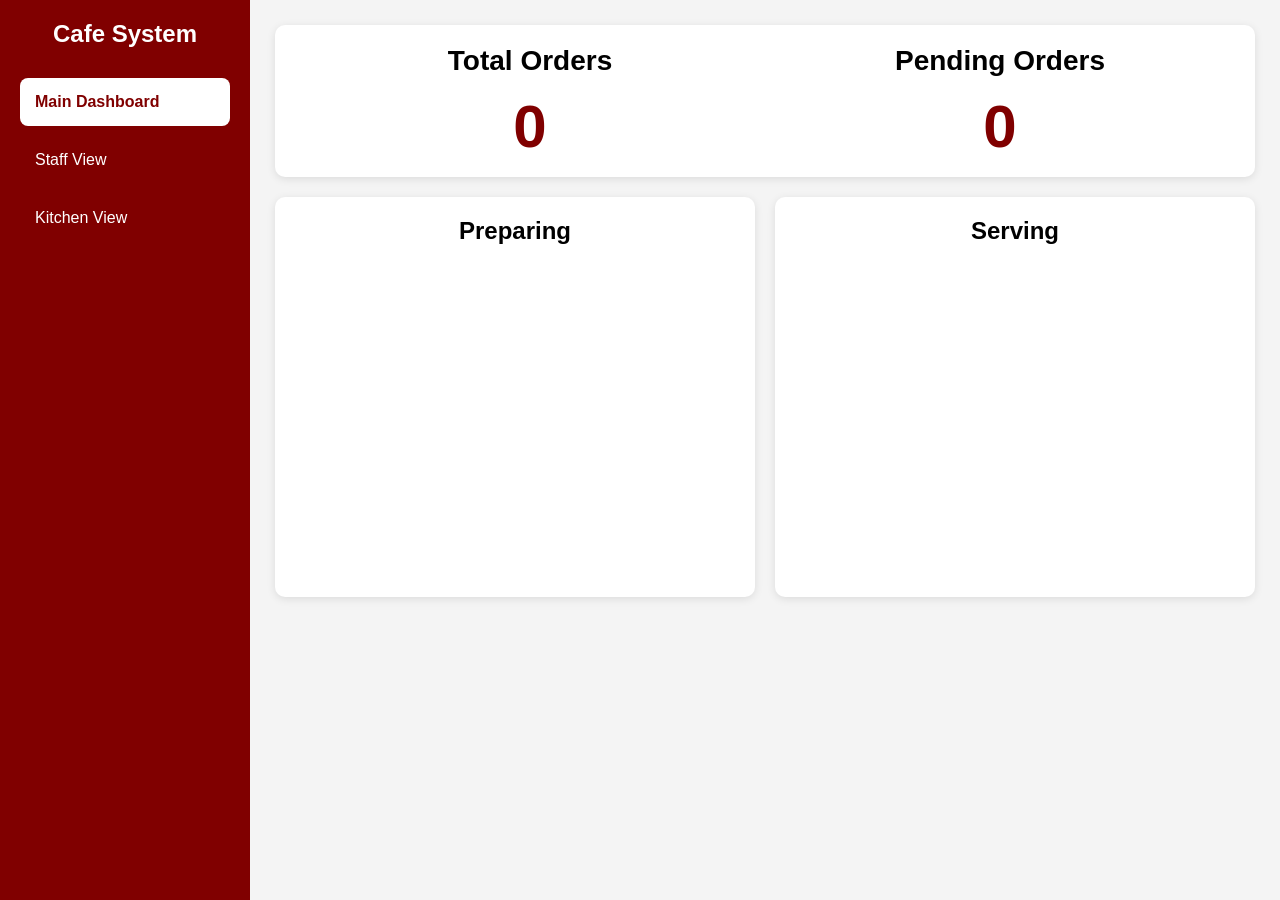
<file: index.html>
<!DOCTYPE html>
<html lang="en">
<head>
    <meta charset="UTF-8">
    <meta name="viewport" content="width=device-width, initial-scale=1.0">
    <title>Main Dashboard</title>

    <link rel="stylesheet" href="style.css">
</head>
<body>

<div class="layout">

    <!---Sidebar--->
    <div class="sidebar">
        <h2>Cafe System</h2>

        <a href="index.html" class="active">Main Dashboard</a>
        <a href="staff.html">Staff View</a>
        <a href="kitchen.html">Kitchen View</a>
    </div>

    <!---Content--->
    <div class="content">

        <div class="card summary-card">

            <div class="summary-box">
                <h2>Total Orders</h2>
                <p id="totalOrders">0</p>
            </div>

            <div class="summary-box">
                <h2>Pending Orders</h2>
                <p id="pendingOrders">0</p>
            </div>

        </div>

        <div class="boards-container">

            <div class="card board-card">
                <h2>Preparing</h2>
                <div id="preparingBoard"></div>
            </div>

            <div class="card board-card">
                <h2>Serving</h2>
                <div id="servingBoard"></div>
            </div>

        </div>

    </div>

</div>

<script src="script.js"></script>

<script>
    loadDashboard();
    setInterval(loadDashboard, 1000);
</script>

</body>
</file>
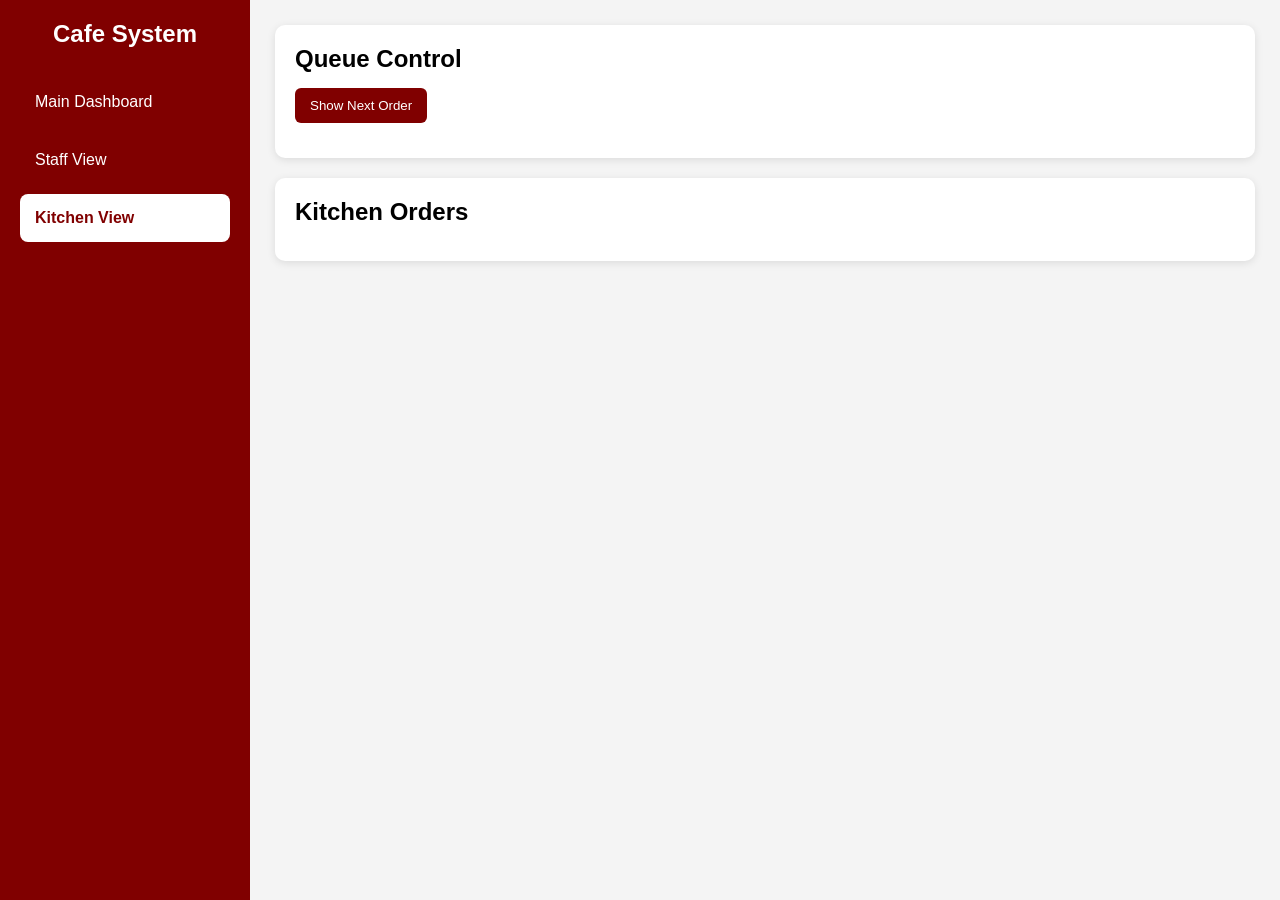
<file: kitchen.html>
<!DOCTYPE html>
<html lang="en">
<head>
    <meta charset="UTF-8">
    <meta name="viewport" content="width=device-width, initial-scale=1.0">
    <title>Kitchen View</title>

    <link rel="stylesheet" href="style.css">
</head>
<body>

<div class="layout">

    <!-- Sidebar -->
    <div class="sidebar">
        <h2>Cafe System</h2>

        <a href="index.html">Main Dashboard</a>
        <a href="staff.html">Staff View</a>
        <a href="kitchen.html" class="active">Kitchen View</a>
    </div>

    <!-- Content -->
    <div class="content">

        <!-- FIFO Queue -->
        <div class="card">

            <h2>Queue Control</h2>

            <button onclick="showNextOrder()">
                Show Next Order
            </button>

            <div id="nextOrder"></div>

        </div>

        <!-- Kitchen Orders -->
        <div class="card">

            <h2>Kitchen Orders</h2>

            <div id="kitchenOrders"></div>

        </div>

    </div>

</div>

<script src="script.js"></script>

<script>
    loadKitchenOrders();
    setInterval(loadKitchenOrders, 1000);
</script>

</body>
</file>
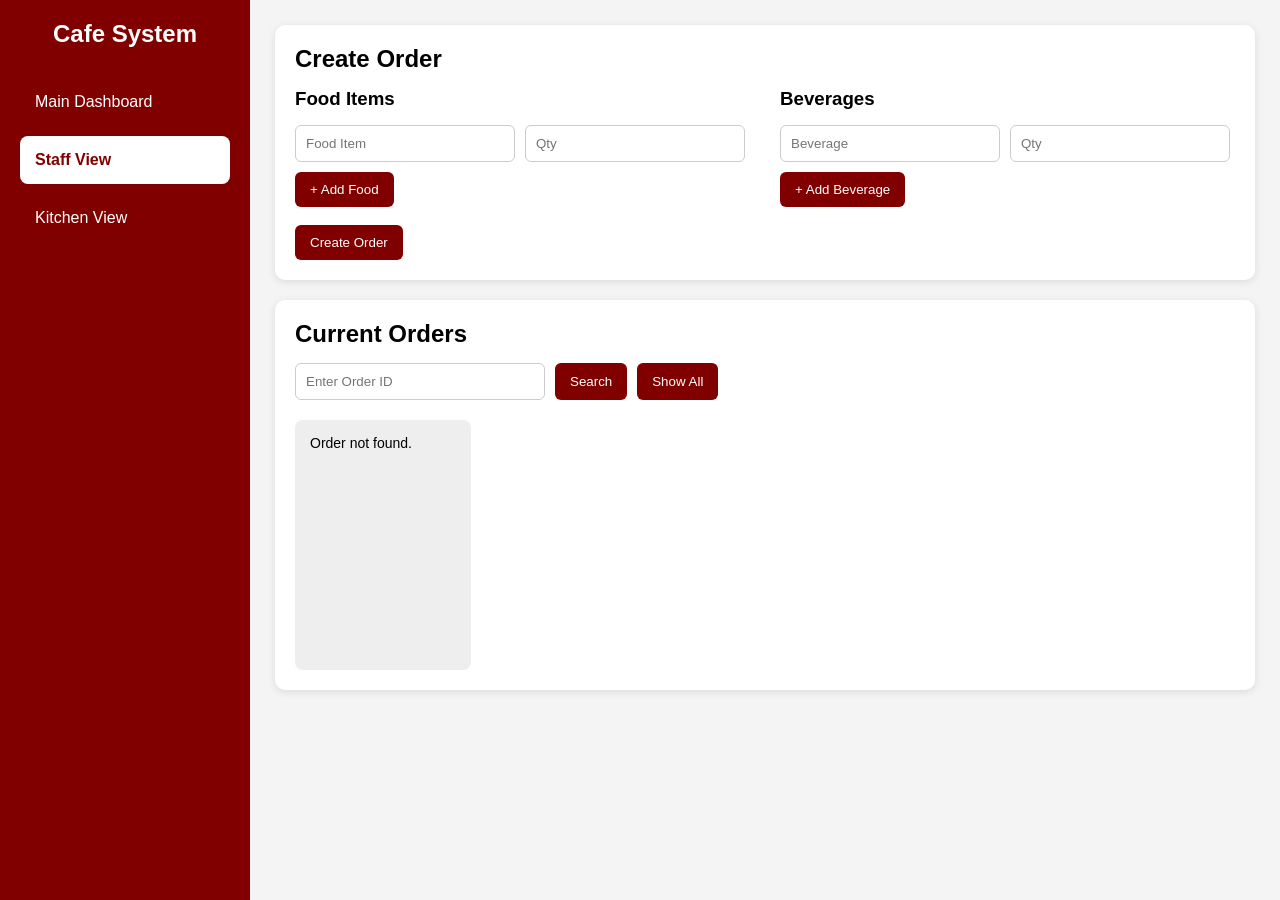
<file: staff.html>
<!DOCTYPE html>
<html lang="en">
<head>
    <meta charset="UTF-8">
    <meta name="viewport" content="width=device-width, initial-scale=1.0">
    <title>Staff View</title>

    <link rel="stylesheet" href="style.css">
</head>
<body>

<div class="layout">

    <!-- Sidebar -->
    <div class="sidebar">

        <h2>Cafe System</h2>

        <a href="index.html">Main Dashboard</a>
        <a href="staff.html" class="active">Staff View</a>
        <a href="kitchen.html">Kitchen View</a>

    </div>

    <!-- Content -->
    <div class="content">

        <!-- Create Order -->
        <div class="card">

            <h2>Create Order</h2>

            <div class="order-sections">

                <!-- Food -->
                <div class="order-column">

                    <h3>Food Items</h3>

                    <div id="foodContainer">

                        <div class="item-row">
                            <input
                                type="text"
                                class="foodName"
                                placeholder="Food Item">

                            <input
                                type="number"
                                class="foodQty"
                                placeholder="Qty">
                        </div>

                    </div>

                    <button onclick="addFoodRow()">
                        + Add Food
                    </button>

                </div>

                <!-- Beverage -->
                <div class="order-column">

                    <h3>Beverages</h3>

                    <div id="beverageContainer">

                        <div class="item-row">
                            <input
                                type="text"
                                class="beverageName"
                                placeholder="Beverage">

                            <input
                                type="number"
                                class="beverageQty"
                                placeholder="Qty">
                        </div>

                    </div>

                    <button onclick="addBeverageRow()">
                        + Add Beverage
                    </button>

                </div>

            </div>

            <br>

            <button onclick="addOrder()">
                Create Order
            </button>

        </div>

        <!-- Current Orders -->
        <div class="card">

            <h2>Current Orders</h2>

            <div class="search-section">

                <input
                    type="number"
                    id="searchOrderId"
                    placeholder="Enter Order ID"
                    onkeyup="loadStaffOrders()">

                <button onclick="loadStaffOrders()">
                    Search
                </button>

                <button onclick="clearSearch()">
                    Show All
                </button>

            </div>

            <div id="staffOrders"></div>

        </div>

    </div>

</div>

<script src="script.js"></script>

<script>
    loadStaffOrders();
    setInterval(loadStaffOrders, 1000);
</script>

</body>
</html>
</file>
<file: style.css>
/* Global */

* {
    margin: 0;
    padding: 0;
    box-sizing: border-box;
}

body {
    font-family: Arial, sans-serif;
    background: #f4f4f4;
}

/* Layout */

.layout {
    display: flex;
    min-height: 100vh;
}

.sidebar {
    width: 250px;
    background: #800000;
    padding: 20px;
}

.content {
    flex: 1;
    padding: 25px;
}

/* Sidebar */

.sidebar h2 {
    color: white;
    text-align: center;
    margin-bottom: 30px;
}

.sidebar a {
    display: block;
    color: white;
    text-decoration: none;
    padding: 15px;
    margin-bottom: 10px;
    border-radius: 8px;
    transition: 0.3s;
}

.sidebar a:hover {
    background: rgba(255, 255, 255, 0.2);
}

.sidebar a.active {
    background: white;
    color: #800000;
    font-weight: bold;
}

.sidebar-header {
    display: flex;
    align-items: center;
    justify-content: center;
    gap: 12px;
    margin-bottom: 30px;
}

.utp-logo {
    width: 60px;
    height: 60px;
    object-fit: contain;
}

.sidebar-header h2 {
    color: white;
    margin: 0;
    font-size: 24px;
    line-height: 1.2;
}

/* Cards */

.card {
    background: white;
    padding: 20px;
    border-radius: 10px;
    margin-bottom: 20px;
    box-shadow: 0 2px 8px rgba(0, 0, 0, 0.1);
}

.card h2 {
    margin-bottom: 15px;
}

/* Summary Orders */

.summary-card {
    display: flex;
    align-items: center;
    justify-content: space-evenly;
    text-align: center;
}

.summary-box {
    flex: 1;
}

.summary-box h2 {
    margin-bottom: 20px;
    font-size: 28px;
}

.summary-box p {
    font-size: 60px;
    font-weight: bold;
    color: #800000;
    margin: 0;
    line-height: 1;
}

/* Dashboard Boards */

.boards-container {
    display: flex;
    gap: 20px;
    margin-top: 20px;
}

.board-card {
    flex: 1;
    min-height: 400px;
}

.board-card h2 {
    text-align: center;
    margin-bottom: 20px;
}

.dashboard-order {
    font-size: 30px;
    text-align: center;
    font-weight: bold;
}

#preparingBoard .order-box {
    background: #fff3cd;
    color: #856404;
}

#servingBoard .order-box {
    background: #d4edda;
    color: #155724;
}

/* Forms */

input {
    padding: 10px;
    border: 1px solid #ccc;
    border-radius: 6px;
}

button {
    padding: 10px 15px;
    background: #800000;
    color: white;
    border: none;
    border-radius: 6px;
    cursor: pointer;
}

button:hover {
    background: #a00000;
}

/* Create Order */

.order-sections {
    display: flex;
    gap: 30px;
    align-items: flex-start;
}

.order-column {
    flex: 1;
}

.order-column h3 {
    margin-bottom: 15px;
}

.item-row {
    display: flex;
    gap: 10px;
    margin-bottom: 10px;
}

.item-row input {
    width: 220px;
}

h3 {
    margin-bottom: 10px;
}

/* Order Display */

.order-box {
    background: #eeeeee;
    padding: 12px;
    border-radius: 8px;
    font-size: 14px;
}

.order-number {
    font-size: 22px;
    font-weight: bold;
    color: #800000;
    margin-bottom: 10px;
}

.order-box p {
    margin-bottom: 6px;
}

.order-box ul {
    margin-left: 20px;
    margin-bottom: 10px;
}

.order-box li {
    margin-bottom: 4px;
}

/* Staff & Kitchen Order Grids */

#staffOrders,
#kitchenOrders {
    display: grid;
    grid-template-columns: repeat(5, 1fr);
    gap: 15px;
}

#staffOrders .order-box,
#kitchenOrders .order-box {
    min-height: 250px;
    padding: 15px;
}

#staffOrders .order-number,
#kitchenOrders .order-number {
    font-size: 28px;
    text-align: center;
    margin-bottom: 10px;
}

/* Search Section */

.search-section {
    display: flex;
    gap: 10px;
    margin-bottom: 20px;
}

.search-section input {
    width: 250px;
}

#searchResult {
    margin-top: 15px;
}

#searchResult .order-box {
    background: #e8f5e9;
}

/* Queue Information */

#totalOrders,
#pendingOrders {
    font-size: 60px;
    font-weight: bold;
    color: #800000;
    margin: 0;
    line-height: 1;
}

/* Status Colours */

.pending {
    color: gray;
    font-weight: bold;
}

.preparing {
    color: orange;
    font-weight: bold;
}

.serving {
    color: green;
    font-weight: bold;
}

.served {
    color: red;
    font-weight: bold;
}

/* FIFO Queue */

#nextOrder {
    margin-top: 15px;
}

/* Responsive Design */

@media (max-width: 1200px) {

    #staffOrders,
    #kitchenOrders {
        grid-template-columns: repeat(3, 1fr);
    }
}

@media (max-width: 900px) {

    .layout {
        flex-direction: column;
    }

    .sidebar {
        width: 100%;
    }

    .boards-container {
        flex-direction: column;
    }

    .order-sections {
        flex-direction: column;
    }

    .item-row {
        flex-direction: column;
    }

    .item-row input {
        width: 100%;
    }
}

@media (max-width: 768px) {

    #staffOrders,
    #kitchenOrders {
        grid-template-columns: repeat(1, 1fr);
    }

    .search-section {
        flex-direction: column;
    }

    .search-section input {
        width: 100%;
    }
}
</file>
